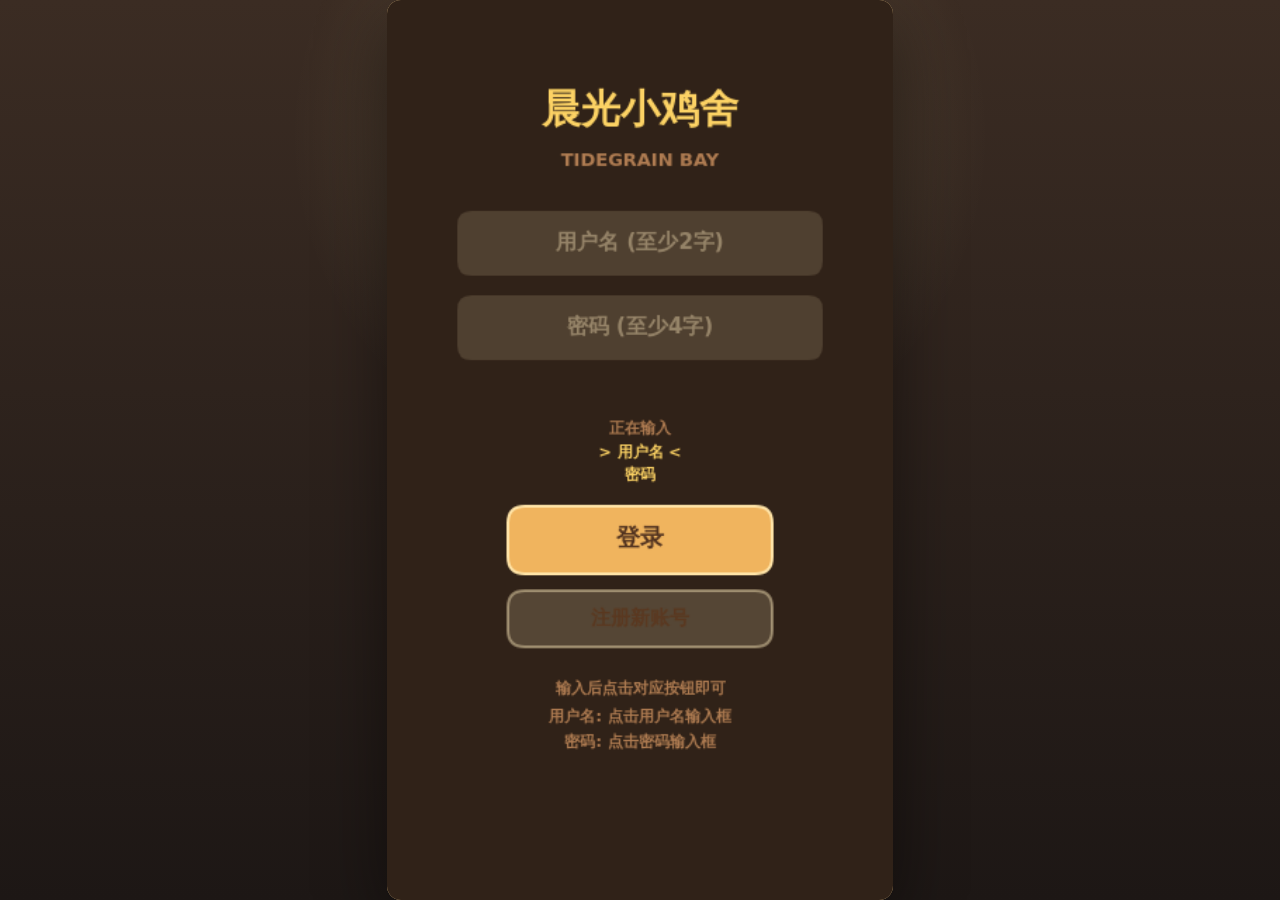
<file: scenes/暖穗鸡舍/index.html>
<!doctype html>
<html lang="zh-CN">
<head>
  <meta charset="utf-8">
  <meta name="viewport" content="width=device-width, initial-scale=1, maximum-scale=1, user-scalable=no, viewport-fit=cover">
  <title>晨光小鸡舍</title>
  <link rel="stylesheet" href="css/style.css">
</head>
<body>
  <div id="wrap">
    <canvas id="gameCanvas" width="360" height="640" aria-label="晨光小鸡舍游戏画面"></canvas>
    <input id="authUserInput" type="text" autocomplete="off" autocorrect="off" autocapitalize="off" spellcheck="false" style="display:none" />
    <input id="authPassInput" type="password" autocomplete="off" style="display:none" />
  </div>

  <script>
  var canvas = document.getElementById("gameCanvas");
  var ctx = canvas.getContext("2d");
  window.onerror = function(msg, src, line) {
    console.error("GLOBAL ERROR:", msg, "at", src, "line", line);
  };
  </script>
  <script src="js/config.js"></script>
  <script src="js/state.js"></script>
  <script src="js/math.js"></script>
  <script src="js/assets.js"></script>
  <script src="js/auth.js"></script>
  <script src="js/persistence.js"></script>
  <script src="js/particles.js"></script>
  <script src="js/sensors.js"></script>
  <script src="js/game-logic.js"></script>
  <script src="js/ui.js"></script>
  <script src="js/screens.js"></script>
  <script src="js/render-bg.js"></script>
  <script src="js/render-objects.js"></script>
  <script src="js/input.js"></script>
  <script src="js/main.js"></script>
</body>
</html>
</file>
<file: scenes/暖穗鸡舍/css/style.css>
* { box-sizing: border-box; }
html, body {
  margin: 0;
  width: 100%;
  height: 100%;
  overflow: hidden;
  background: #2e241d;
  color: #fff7df;
  font-family: system-ui, -apple-system, BlinkMacSystemFont, "Segoe UI", sans-serif;
  touch-action: none;
  user-select: none;
}
#wrap {
  width: 100vw;
  height: 100vh;
  display: grid;
  place-items: center;
  background:
    radial-gradient(circle at 50% 15%, rgba(255, 230, 162, .2), transparent 35%),
    linear-gradient(180deg, #3b2c23, #1d1715);
}
canvas {
  display: block;
  width: min(100vw, calc(100vh * 9 / 16));
  height: min(100vh, calc(100vw * 16 / 9));
  max-width: 100vw;
  max-height: 100vh;
  background: #f5d08f;
  border-radius: 14px;
  box-shadow: 0 22px 70px rgba(0, 0, 0, .45);
  touch-action: none;
}
#authUserInput, #authPassInput {
  position: fixed;
  left: 50%;
  transform: translateX(-50%);
  width: 70%;
  height: 7%;
  background: rgba(255, 235, 190, 0.12);
  border: 2px solid rgba(252, 210, 100, 0.5);
  border-radius: 12px;
  color: #fff5d2;
  font-size: clamp(14px, 3.8vw, 16px);
  padding: 0 14px;
  outline: none;
  z-index: 9999;
  transition: border-color 0.2s, background 0.2s;
  box-sizing: border-box;
}
#authUserInput {
  top: 23%;
}
#authPassInput {
  top: 33%;
}
#authUserInput:focus, #authPassInput:focus {
  border-color: rgba(252, 210, 100, 0.85);
  background: rgba(255, 235, 190, 0.18);
}
#authUserInput::placeholder, #authPassInput::placeholder {
  color: rgba(255, 235, 190, 0.35);
}
@media (max-width: 520px) {
  canvas { border-radius: 0; }
}
</file>
